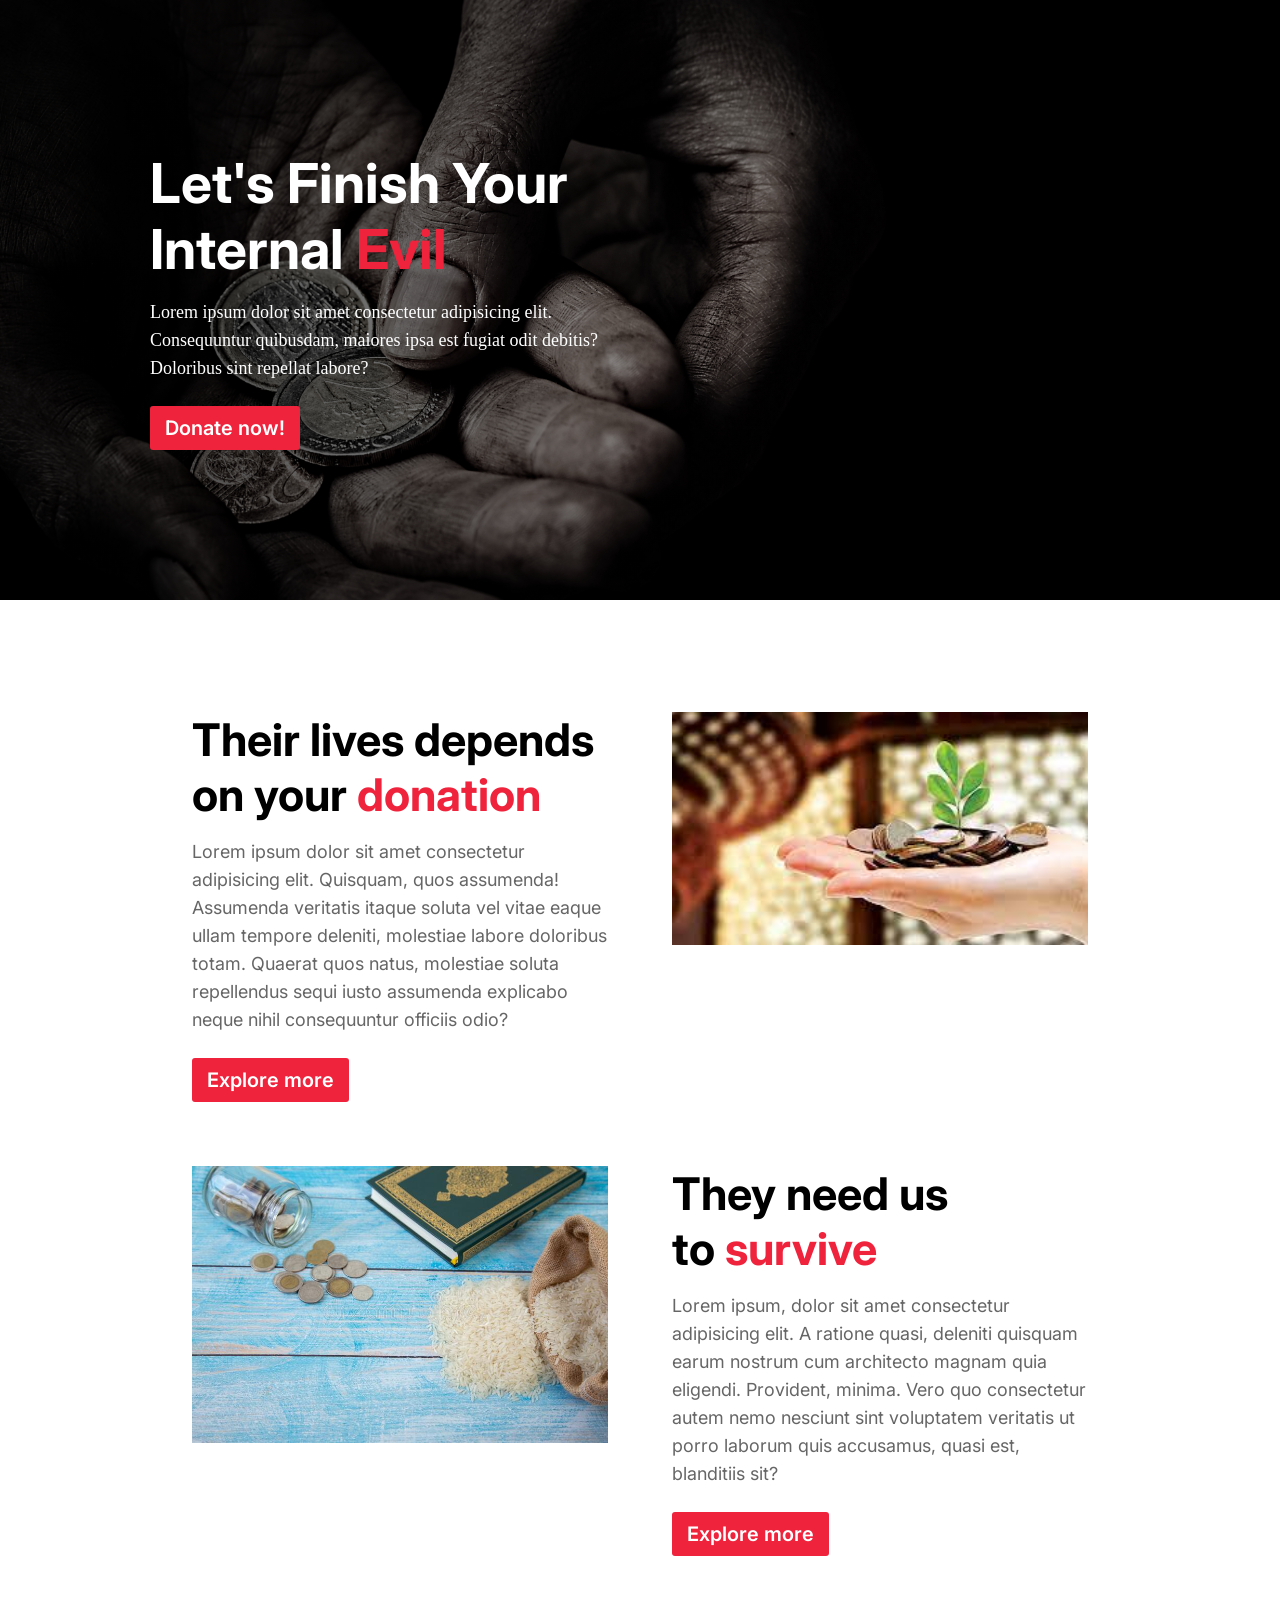
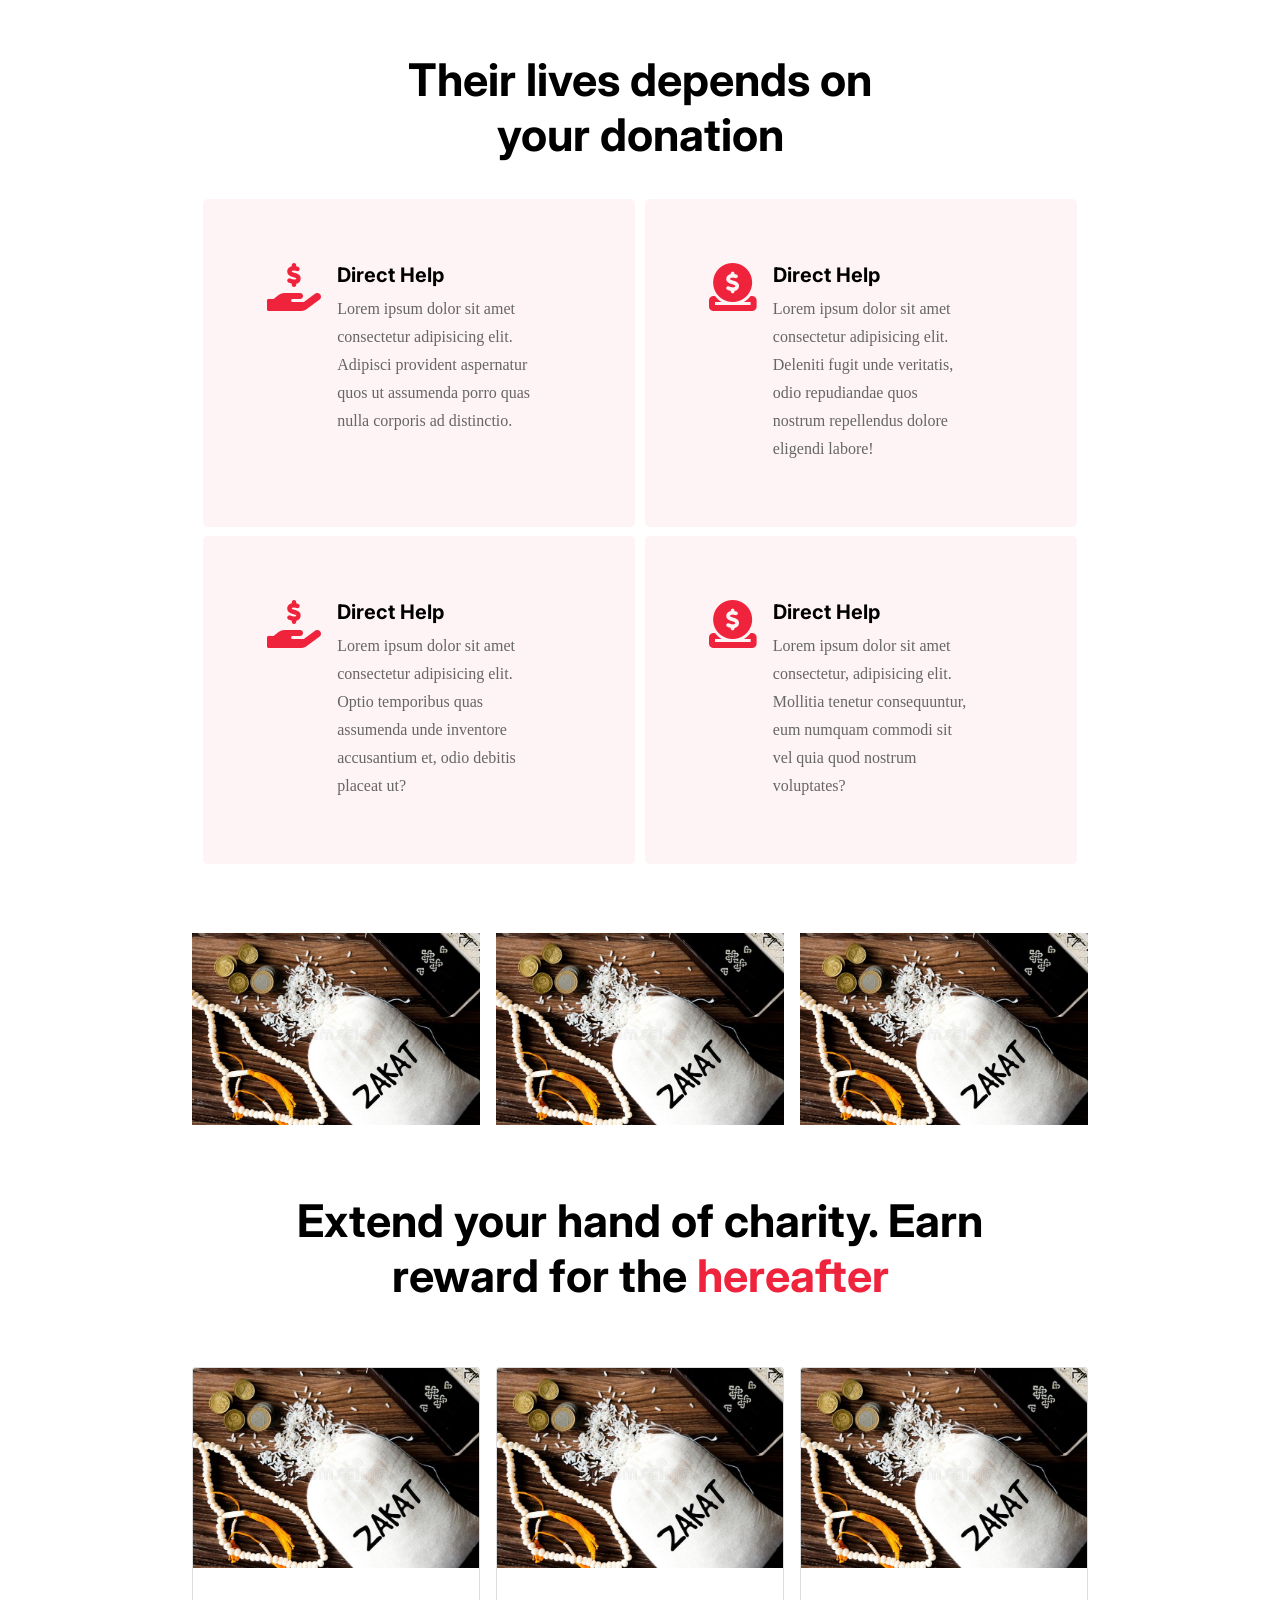
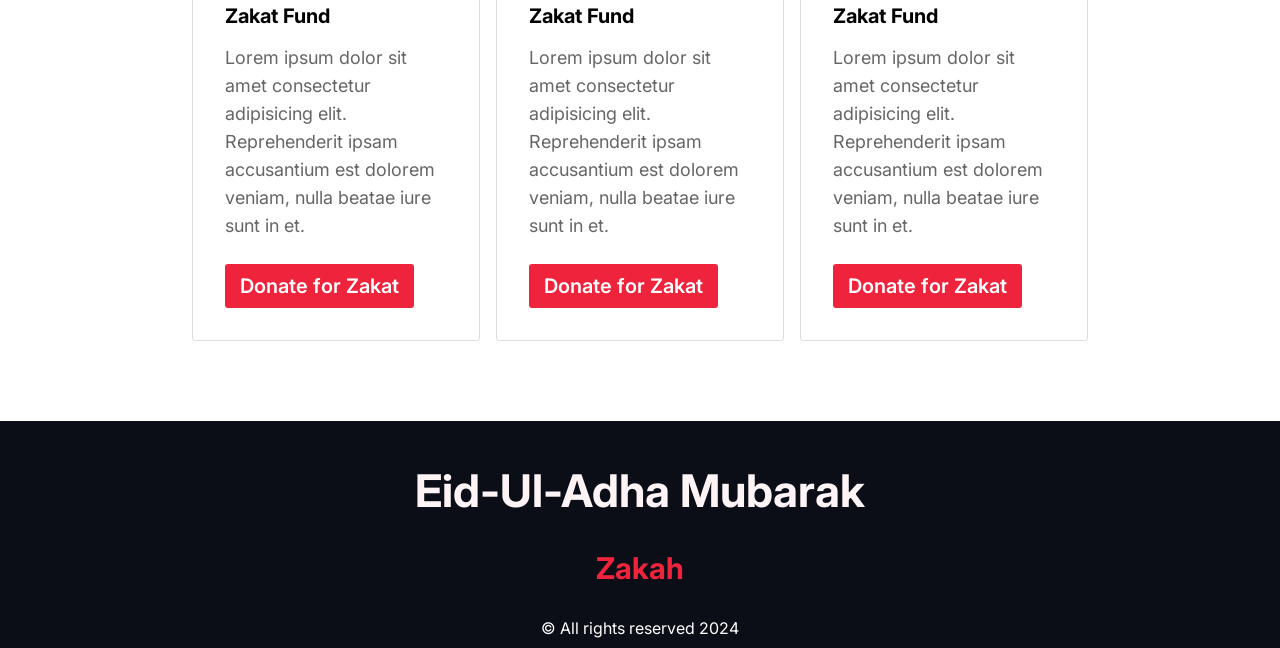
<file: index.html>
<!DOCTYPE html>
<html lang="en">
<head>
    <meta charset="UTF-8">
    <meta http-equiv="X-UA-Compatible" content="IE=edge">
    <meta name="viewport" content="width=device-width, initial-scale=1.0">
    <link rel="stylesheet" href="./resources/fontawesome-free-6.1.1-web/css/all.css">
    <link rel="preconnect" href="https://fonts.googleapis.com">
    <link rel="preconnect" href="https://fonts.gstatic.com" crossorigin>
    <link href="https://fonts.googleapis.com/css2?family=Inter:wght@200;300;500;600;700;800;900&family=Roboto:wght@300;500&display=swap" rel="stylesheet">
    <link rel="stylesheet" href="style.css">
    <title>Zakah</title>
</head>
<body>
    <header>
        <div class="header-text">
            <h1 class="heading">
                let's finish your <br>internal <span class="highlight">evil</span>
            </h1>
            <p class="h-para">
                Lorem ipsum dolor sit amet consectetur adipisicing elit. Consequuntur quibusdam, maiores ipsa est fugiat odit debitis? Doloribus sint repellat labore?
            </p>
            <a href="#" class="btn">Donate now!</a>
        </div>
    </header>
    <!-- header ends -->
    <main>
        <section class="wrapper">
            <div class="content content-text">
                <h2 class="content-heading">
                    Their lives depends on your <span class="highlight">donation</span>
                </h2>
                <p class="content-para">
                    Lorem ipsum dolor sit amet consectetur adipisicing elit. Quisquam, quos assumenda! Assumenda veritatis itaque soluta vel vitae eaque ullam tempore deleniti, molestiae labore doloribus totam. Quaerat quos natus, molestiae soluta repellendus sequi iusto assumenda explicabo neque nihil consequuntur officiis odio?
                </p>
                <a href="#" class="btn">Explore more</a>
            </div>
            <div class="content content-media">
                <img src="./resources/download.jpg" alt="#">
            </div>
            <div class="content content-media">
                <img src="./resources/zakat-donation-muslim-according-to-religious-principles-ramadan-month-zakat-donation-muslim-according-to-183797593.jpg" alt="#">
            </div>
            <div class="content content-text">
                <h2 class="content-heading">
                    They need us <br>to <span class="highlight">survive</span>
                </h2>
                <p class="content-para">
                    Lorem ipsum, dolor sit amet consectetur adipisicing elit. A ratione quasi, deleniti quisquam earum nostrum cum architecto magnam quia eligendi. Provident, minima. Vero quo consectetur autem nemo nesciunt sint voluptatem veritatis ut porro laborum quis accusamus, quasi est, blanditiis sit?
                </p>
                <a href="#" class="btn">Explore more</a>
            </div>
        </section>
        <section class="roadmap">
            <h2 class="content-heading">Their lives depends on<br> your donation</h2>
            <div class="wrapper">
                <div class="box">
                    <div class="box-icon">
                        <i class="fa-solid fa-hand-holding-dollar fa-3x"></i>
                    </div>
                    <div class="box-text">
                        <h4 class="box-heading">Direct Help</h4>
                        <p>
                            Lorem ipsum dolor sit amet consectetur adipisicing elit. Adipisci provident aspernatur quos ut assumenda porro quas nulla corporis ad distinctio.
                        </p>
                    </div>
                </div>
                <div class="box">
                    <div class="box-icon">
                        <i class="fa-solid fa-circle-dollar-to-slot fa-3x"></i>
                    </div>
                    <div class="box-text">
                        <h4 class="box-heading">Direct Help</h4>
                        <p>
                            Lorem ipsum dolor sit amet consectetur adipisicing elit. Deleniti fugit unde veritatis, odio repudiandae quos nostrum repellendus dolore eligendi labore!
                        </p>
                    </div>
                </div>
                <div class="box">
                    <div class="box-icon">
                        <i class="fa-solid fa-hand-holding-dollar fa-3x"></i>
                    </div>
                    <div class="box-text">
                        <h4 class="box-heading">Direct Help</h4>
                        <p>
                            Lorem ipsum dolor sit amet consectetur adipisicing elit. Optio temporibus quas assumenda unde inventore accusantium et, odio debitis placeat ut?
                        </p>
                    </div>
                </div>
                <div class="box">
                    <div class="box-icon">
                        <i class="fa-solid fa-circle-dollar-to-slot fa-3x"></i>
                    </div>
                    <div class="box-text">
                        <h4 class="box-heading">Direct Help</h4>
                        <p>
                            Lorem ipsum dolor sit amet consectetur, adipisicing elit. Mollitia tenetur consequuntur, eum numquam commodi sit vel quia quod nostrum voluptates?
                        </p>
                    </div>
                </div>
            </div>
        </section>
        <section class="gallery">
            <div class="gallery-img"><img src="./resources/gallery-img.jpg" alt="#"></div>
            <div class="gallery-img"><img src="./resources/gallery-img.jpg" alt="#"></div>
            <div class="gallery-img"><img src="./resources/gallery-img.jpg" alt="#"></div>
        </section>
        <section class="roadmap">
            <h2 class="content-heading">
                Extend your hand of charity. Earn<br> reward for the <span class="highlight">hereafter</span>
            </h2>
            <div class="gallery sm-gallery">
                <div class="card">
                    <div class="card-img-top">
                        <img src="./resources/gallery-img.jpg" alt="#">
                    </div>
                    <div class="card-body">
                        <h4 class="box-heading">Zakat Fund</h4>
                        <p class="content-para">Lorem ipsum dolor sit amet consectetur adipisicing elit. Reprehenderit ipsam accusantium est dolorem veniam, nulla beatae iure sunt in et.</p>
                        <a href="#" class="btn">Donate for Zakat</a>
                    </div>
                </div>
                <div class="card">
                    <div class="card-img-top">
                        <img src="./resources/gallery-img.jpg" alt="#">
                    </div>
                    <div class="card-body">
                        <h4 class="box-heading">Zakat Fund</h4>
                        <p class="content-para">Lorem ipsum dolor sit amet consectetur adipisicing elit. Reprehenderit ipsam accusantium est dolorem veniam, nulla beatae iure sunt in et.</p>
                        <a href="#" class="btn">Donate for Zakat</a>
                    </div>
                </div>
                <div class="card">
                    <div class="card-img-top">
                        <img src="./resources/gallery-img.jpg" alt="#">
                    </div>
                    <div class="card-body">
                        <h4 class="box-heading">Zakat Fund</h4>
                        <p class="content-para">Lorem ipsum dolor sit amet consectetur adipisicing elit. Reprehenderit ipsam accusantium est dolorem veniam, nulla beatae iure sunt in et.</p>
                        <a href="#" class="btn">Donate for Zakat</a>
                    </div>
                </div>
            </div>
        </section>
    </main>
    <!-- main ends -->
    <footer>
        <h2 class="footer-head">
            Eid-Ul-Adha Mubarak
        </h2>
        <h3 class="footer-logo highlight">
            Zakah
        </h3>
        <p class="footer-p">
            &copy; All rights reserved 2024
        </p>
    </footer>
</body>
</html>
</file>
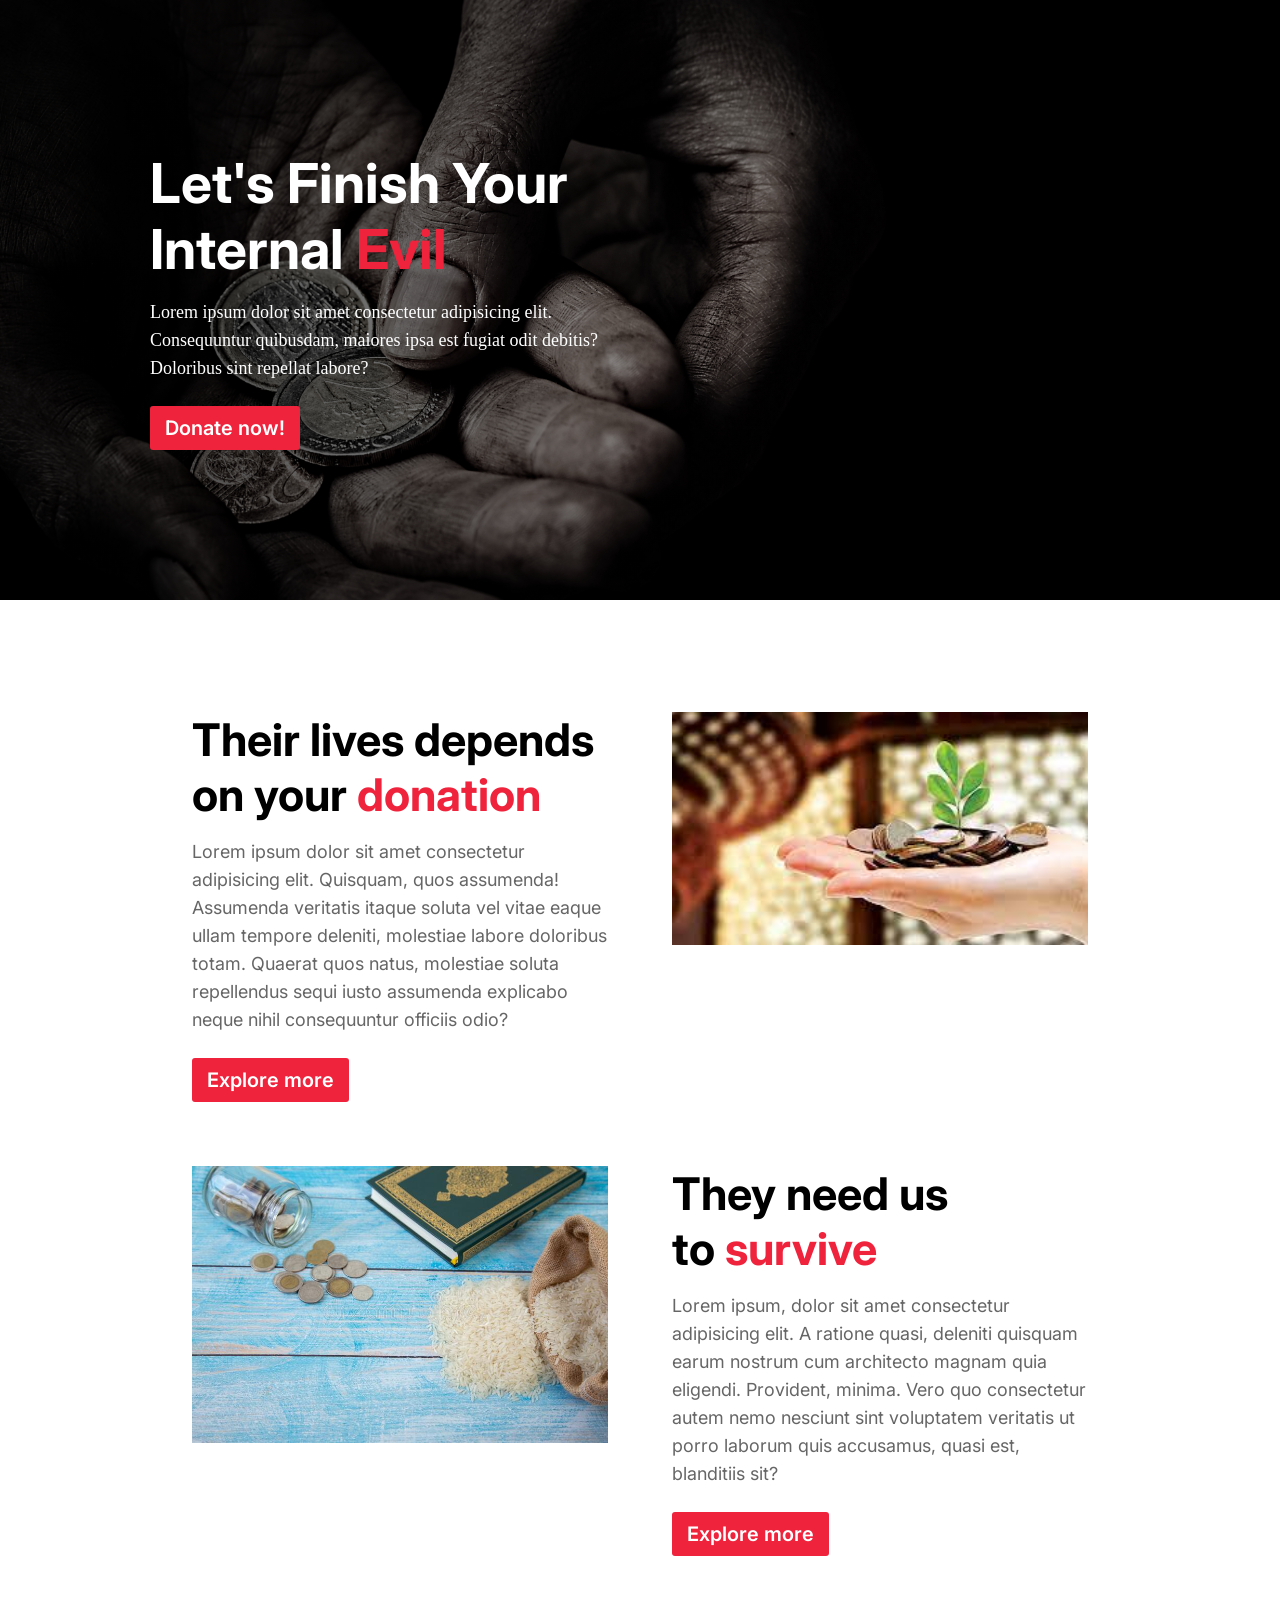
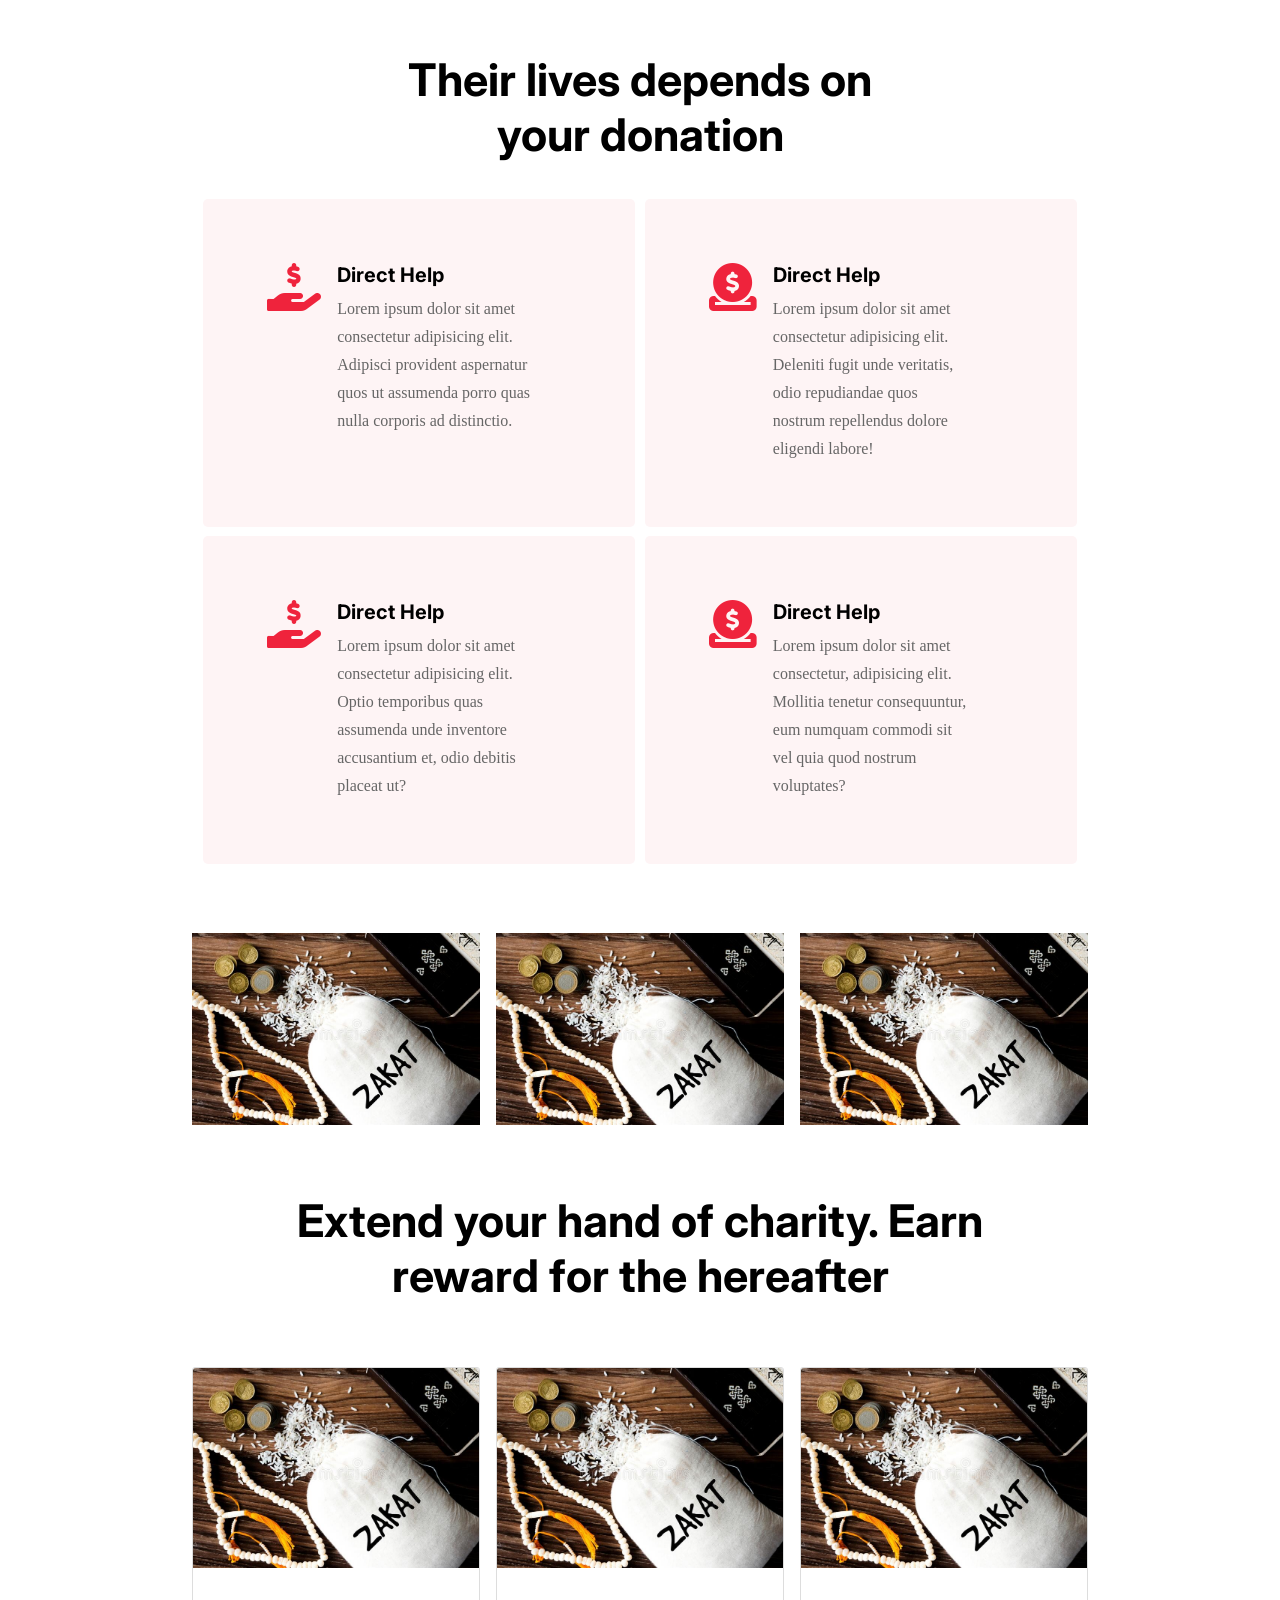
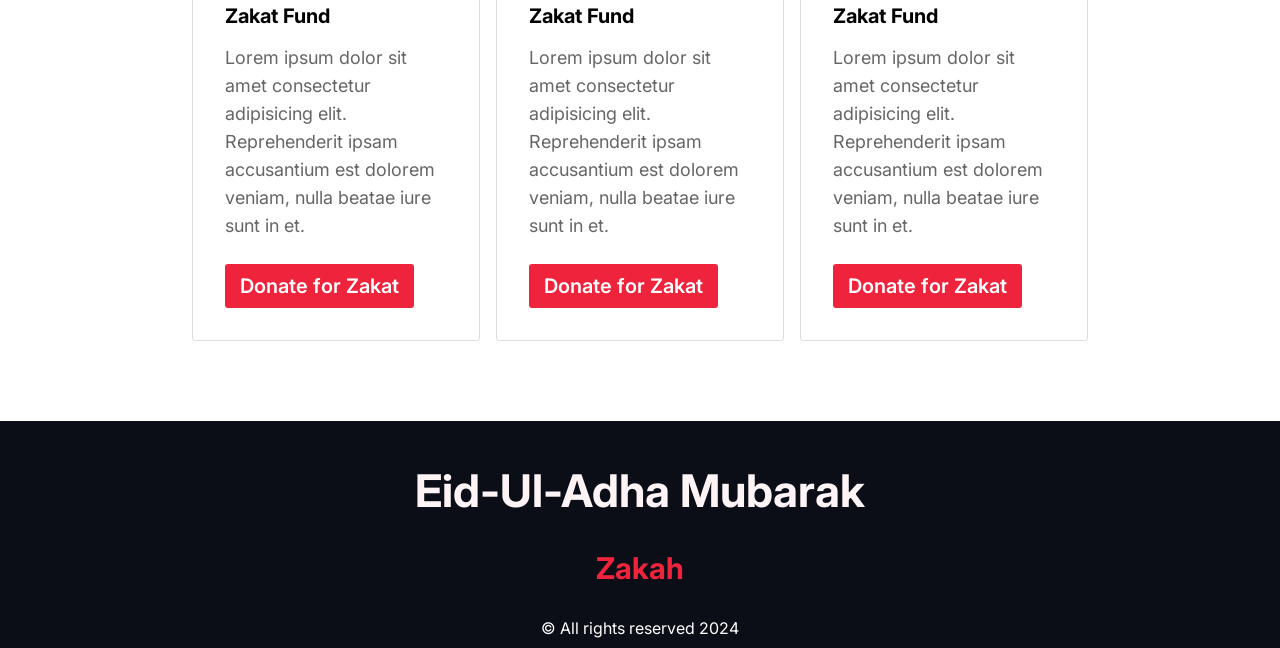
<file: indec.html>
<!DOCTYPE html>
<html lang="en">
<head>
    <meta charset="UTF-8">
    <meta http-equiv="X-UA-Compatible" content="IE=edge">
    <meta name="viewport" content="width=device-width, initial-scale=1.0">
    <link rel="stylesheet" href="./resources/fontawesome-free-6.1.1-web/css/all.css">
    <link rel="preconnect" href="https://fonts.googleapis.com">
    <link rel="preconnect" href="https://fonts.gstatic.com" crossorigin>
    <link href="https://fonts.googleapis.com/css2?family=Inter:wght@200;300;500;600;700;800;900&family=Roboto:wght@300;500&display=swap" rel="stylesheet">
    <link rel="stylesheet" href="style.css">
    <title>Zakah</title>
</head>
<body>
    <header>
        <div class="header-text">
            <h1 class="heading">
                let's finish your <br>internal <span class="highlight">evil</span>
            </h1>
            <p class="h-para">
                Lorem ipsum dolor sit amet consectetur adipisicing elit. Consequuntur quibusdam, maiores ipsa est fugiat odit debitis? Doloribus sint repellat labore?
            </p>
            <a href="#" class="btn">Donate now!</a>
        </div>
    </header>
    <!-- header ends -->
    <main>
        <section class="wrapper">
            <div class="content content-text">
                <h2 class="content-heading">
                    Their lives depends on your <span class="highlight">donation</span>
                </h2>
                <p class="content-para">
                    Lorem ipsum dolor sit amet consectetur adipisicing elit. Quisquam, quos assumenda! Assumenda veritatis itaque soluta vel vitae eaque ullam tempore deleniti, molestiae labore doloribus totam. Quaerat quos natus, molestiae soluta repellendus sequi iusto assumenda explicabo neque nihil consequuntur officiis odio?
                </p>
                <a href="#" class="btn">Explore more</a>
            </div>
            <div class="content content-media">
                <img src="./resources/download.jpg" alt="#">
            </div>
            <div class="content content-media">
                <img src="./resources/zakat-donation-muslim-according-to-religious-principles-ramadan-month-zakat-donation-muslim-according-to-183797593.jpg" alt="#">
            </div>
            <div class="content content-text">
                <h2 class="content-heading">
                    They need us <br>to <span class="highlight">survive</span>
                </h2>
                <p class="content-para">
                    Lorem ipsum, dolor sit amet consectetur adipisicing elit. A ratione quasi, deleniti quisquam earum nostrum cum architecto magnam quia eligendi. Provident, minima. Vero quo consectetur autem nemo nesciunt sint voluptatem veritatis ut porro laborum quis accusamus, quasi est, blanditiis sit?
                </p>
                <a href="#" class="btn">Explore more</a>
            </div>
        </section>
        <section class="roadmap">
            <h2 class="content-heading">Their lives depends on<br> your donation</h2>
            <div class="wrapper">
                <div class="box">
                    <div class="box-icon">
                        <i class="fa-solid fa-hand-holding-dollar fa-3x"></i>
                    </div>
                    <div class="box-text">
                        <h4 class="box-heading">Direct Help</h4>
                        <p>
                            Lorem ipsum dolor sit amet consectetur adipisicing elit. Adipisci provident aspernatur quos ut assumenda porro quas nulla corporis ad distinctio.
                        </p>
                    </div>
                </div>
                <div class="box">
                    <div class="box-icon">
                        <i class="fa-solid fa-circle-dollar-to-slot fa-3x"></i>
                    </div>
                    <div class="box-text">
                        <h4 class="box-heading">Direct Help</h4>
                        <p>
                            Lorem ipsum dolor sit amet consectetur adipisicing elit. Deleniti fugit unde veritatis, odio repudiandae quos nostrum repellendus dolore eligendi labore!
                        </p>
                    </div>
                </div>
                <div class="box">
                    <div class="box-icon">
                        <i class="fa-solid fa-hand-holding-dollar fa-3x"></i>
                    </div>
                    <div class="box-text">
                        <h4 class="box-heading">Direct Help</h4>
                        <p>
                            Lorem ipsum dolor sit amet consectetur adipisicing elit. Optio temporibus quas assumenda unde inventore accusantium et, odio debitis placeat ut?
                        </p>
                    </div>
                </div>
                <div class="box">
                    <div class="box-icon">
                        <i class="fa-solid fa-circle-dollar-to-slot fa-3x"></i>
                    </div>
                    <div class="box-text">
                        <h4 class="box-heading">Direct Help</h4>
                        <p>
                            Lorem ipsum dolor sit amet consectetur, adipisicing elit. Mollitia tenetur consequuntur, eum numquam commodi sit vel quia quod nostrum voluptates?
                        </p>
                    </div>
                </div>
            </div>
        </section>
        <section class="gallery">
            <div class="gallery-img"><img src="./resources/gallery-img.jpg" alt="#"></div>
            <div class="gallery-img"><img src="./resources/gallery-img.jpg" alt="#"></div>
            <div class="gallery-img"><img src="./resources/gallery-img.jpg" alt="#"></div>
        </section>
        <section class="roadmap">
            <h2 class="content-heading">
                Extend your hand of charity. Earn<br> reward for the hereafter
            </h2>
            <div class="gallery">
                <div class="card">
                    <div class="card-img-top">
                        <img src="./resources/gallery-img.jpg" alt="#">
                    </div>
                    <div class="card-body">
                        <h4 class="box-heading">Zakat Fund</h4>
                        <p class="content-para">Lorem ipsum dolor sit amet consectetur adipisicing elit. Reprehenderit ipsam accusantium est dolorem veniam, nulla beatae iure sunt in et.</p>
                        <a href="#" class="btn">Donate for Zakat</a>
                    </div>
                </div>
                <div class="card">
                    <div class="card-img-top">
                        <img src="./resources/gallery-img.jpg" alt="#">
                    </div>
                    <div class="card-body">
                        <h4 class="box-heading">Zakat Fund</h4>
                        <p class="content-para">Lorem ipsum dolor sit amet consectetur adipisicing elit. Reprehenderit ipsam accusantium est dolorem veniam, nulla beatae iure sunt in et.</p>
                        <a href="#" class="btn">Donate for Zakat</a>
                    </div>
                </div>
                <div class="card">
                    <div class="card-img-top">
                        <img src="./resources/gallery-img.jpg" alt="#">
                    </div>
                    <div class="card-body">
                        <h4 class="box-heading">Zakat Fund</h4>
                        <p class="content-para">Lorem ipsum dolor sit amet consectetur adipisicing elit. Reprehenderit ipsam accusantium est dolorem veniam, nulla beatae iure sunt in et.</p>
                        <a href="#" class="btn">Donate for Zakat</a>
                    </div>
                </div>
            </div>
        </section>
    </main>
    <!-- main ends -->
    <footer>
        <h2 class="footer-head">
            Eid-Ul-Adha Mubarak
        </h2>
        <h3 class="footer-logo highlight">
            Zakah
        </h3>
        <p class="footer-p">
            &copy; All rights reserved 2024
        </p>
    </footer>
</body>
</html>
</file>
<file: style.css>
*{
    margin: 0;
    padding: 0;
    box-sizing: border-box;
    font-family: inter;
}
header{
    width: 100%;
    height: 600px;
    background-image: linear-gradient(to right, rgba(0, 0, 0, 0.8), rgba(0, 0, 0, 0)) , url('./resources/AdobeStock_142175227.jpeg');
    background-repeat: no-repeat;
    background-size: cover;
    background-position: center;
}
.header-text{
    width: 60%;
    padding: 150px;
}

.heading{
    text-transform: capitalize;
    color: #fff;
    font-size: 55px;
}
.highlight{
    color: #EF233C;
}
.h-para{
    font-family: poppins;
    font-weight: 400;
    font-size: 18px;
    line-height: 28px;
    color: #fff;
    margin-top: 1rem;
}
.btn{
    text-decoration: none;
    background-color: #EF233C;
    display: inline-block;
    padding: 10px 15px;
    border-radius: 3px;
    font-family: inter;
    color: #fff;
    font-weight: 600;
    font-size: 20px;
    margin-top: 1.5rem;
}
main{
    width: 75%;
    margin: 5rem auto;
}
.wrapper{
    display: flex;
    flex-wrap: wrap;
    justify-content: center;
}
.content{
    width: 50%;
    padding: 2rem;
}
.content-media img{
    width: 100%;
}
.content-heading{
    font-size: 45px;
}
.content-para{
    font-size: 18px;
    line-height: 28px;
    color: #666;
    margin-top: 1rem;
}
.roadmap{
    margin-top: 4rem;
}
.roadmap h2{
    text-align: center;
    margin-bottom: 2rem;
}
.box{
    width: 45%;
    padding: 4rem;
    background-color: #FEF4F5;
    margin: 0.3rem;
    border-radius: 5px;
    display: flex;
}
.box-text{
    width: 65%;
    margin-left: 1rem;

}
.box-icon i{
    color: #EF233C;
}
.box-heading{
    font-size: 20px;
}
.box-text p{
    margin-top: 0.5rem;
    color: #666;
    line-height: 28px;
    font-family: poppins;
}
.gallery{
    margin-top: 4rem;
    display: flex;
    justify-content: center;
}
.gallery-img{
    width: 30%;
}
.gallery-img img{
    width: 100%;
}
.gallery-img{
    margin-right: 1rem;
}
.gallery-img:nth-child(3){
    margin-right: 0;
}
.card{
    width: 30%;
    border: 1px solid #ddd;
    border-radius: 3px;
    margin-right: 1rem;
}
.card:nth-child(3){
    margin-right: 0;
}
.card-img-top img{
    width: 100%;
    height: 200px;
    object-fit: cover;
    object-position: center;
    border-top-left-radius: 3px;
    border-top-right-radius: 3px;
    
}
.card-body{
    padding: 2rem;
}
footer{
    background-color: #0B0D17;
    color: #fff;
    padding: 10px;
}
.footer-head{
    color: #FEF4F5;
    font-size: 45px;
}
h3{
    font-size: 30px;
}
.footer-head, .footer-p, .footer-logo{
    text-align: center;
    margin-top: 2rem;
}
@media only screen and (max-width: 768px){
    header{
        width: 100%;
        height: 200px;
        background-size: cover;
        background-position: center;
    }
    .header-text{
        width: 90%;
        padding: 2rem;
    }
    .heading{
        font-size: 28px;
    }
    .h-para{
        font-weight: 300;
        font-size: 10px;
        line-height: 16px;
        color: #fff;
        margin-top: 0.5rem;
    }
    .btn{
        padding: 5px 8px;
        border-radius: 2px;
        font-family: inter;
        color: #fff;
        font-weight: 400;
        font-size: 12px;
        margin-top: 0.5rem;
    }
    .content{
        width: 100%;
        padding: 1rem;
    }
    .content-heading{
        font-size: 24px;
    }
    .content-para{
        font-size: 10px;
        line-height: 16px;
        margin-top: 0.5rem;
    }
    .roadmap{
        margin-top: 2rem;
    }
    .box{
        width: 100%;
        padding: 2rem;
        margin-top: 0.5rem;
        border-radius: 5px;
        display: flex;
    }
    .box-heading{
        font-size: 14px;
    }
    .box-text p{
        margin-top: 0.5rem;
        line-height: 16px;
        font-size: 10px;
    }
    .sm-gallery{
        display: block;
    }
    .card{
        width: 100%;
        border: 1px solid #ddd;
        border-radius: 3px;
        margin-top: 1rem;
    }
    .card-img-top img{
        width: 100%;
        height: 150px;
        object-fit: cover;
        object-position: center;
        border-top-left-radius: 3px;
        border-top-right-radius: 3px;
        
    }
    footer{
        padding: 5px;
    }
    .footer-head{
        font-size: 28px;
    }
    h3{
        font-size: 20px;
    }
    .footer-head, .footer-p, .footer-logo{
        margin-top: 1rem;
    }
}
</file>
